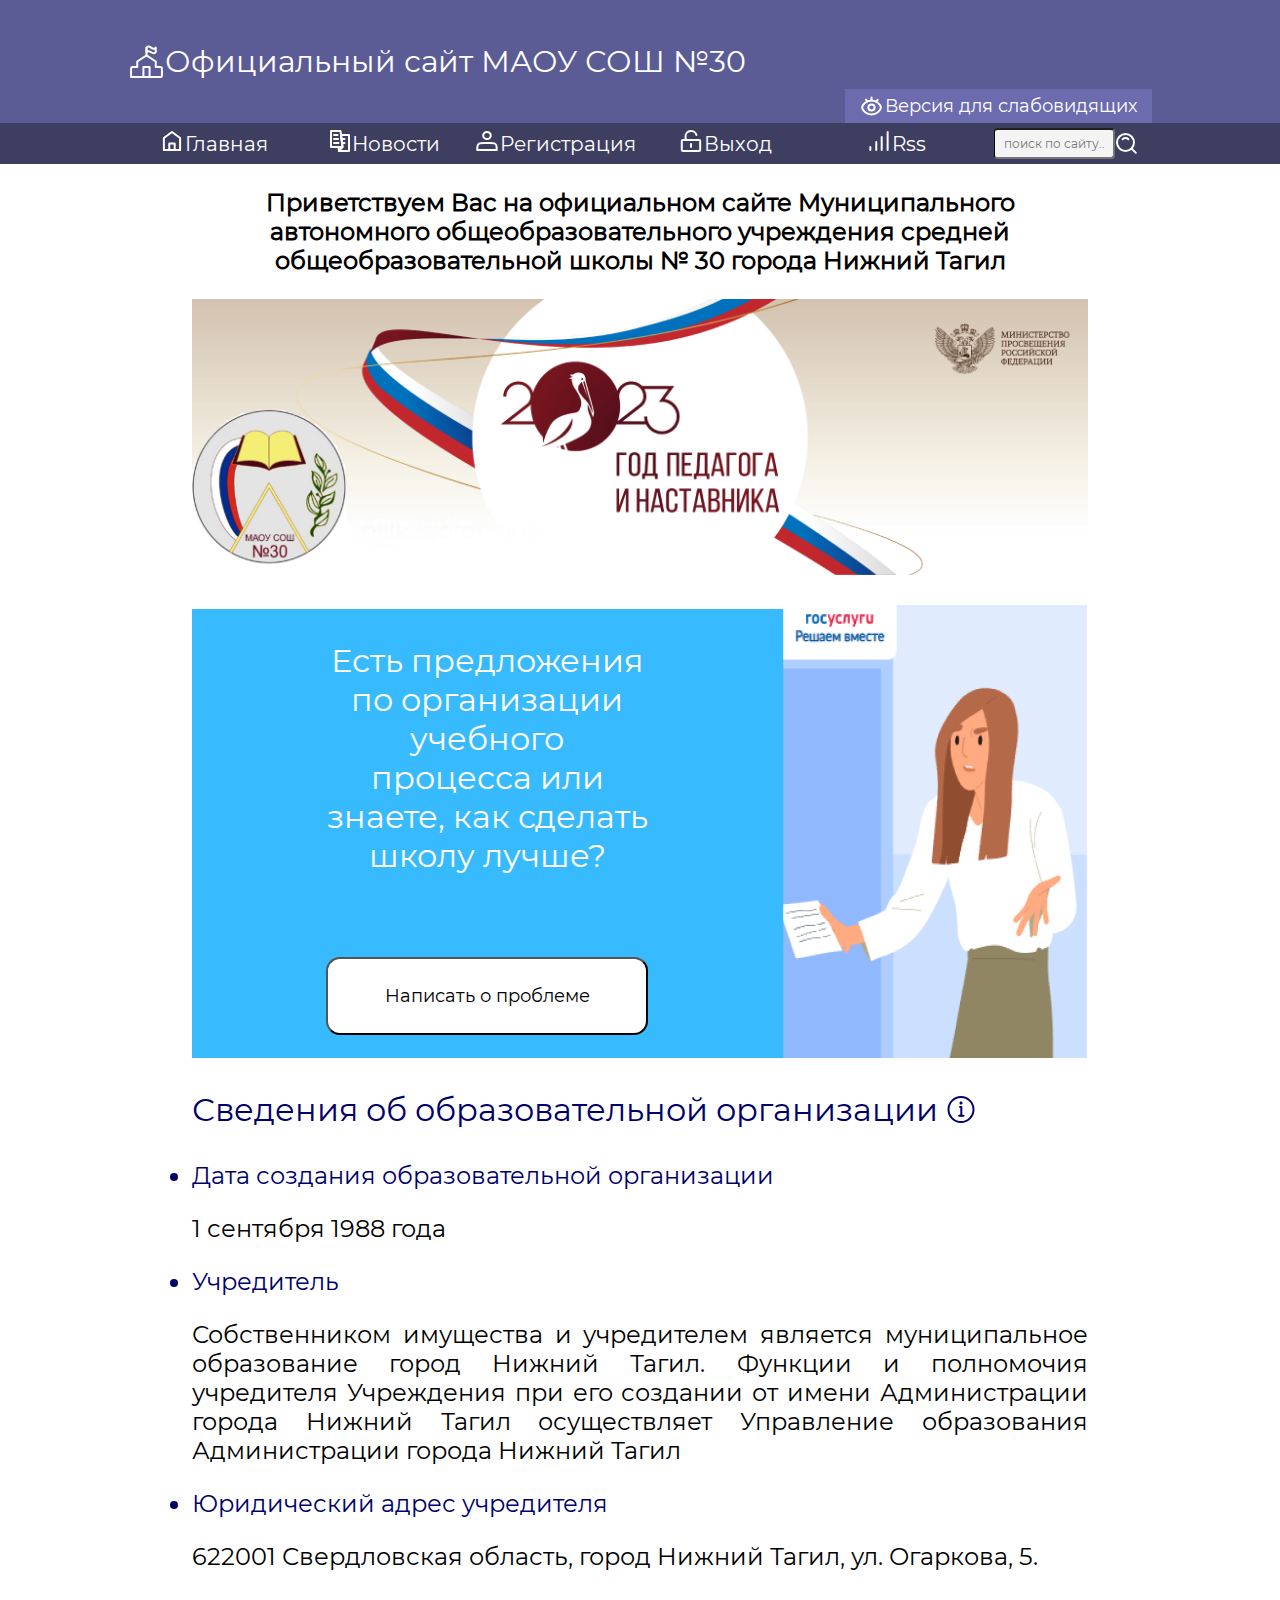
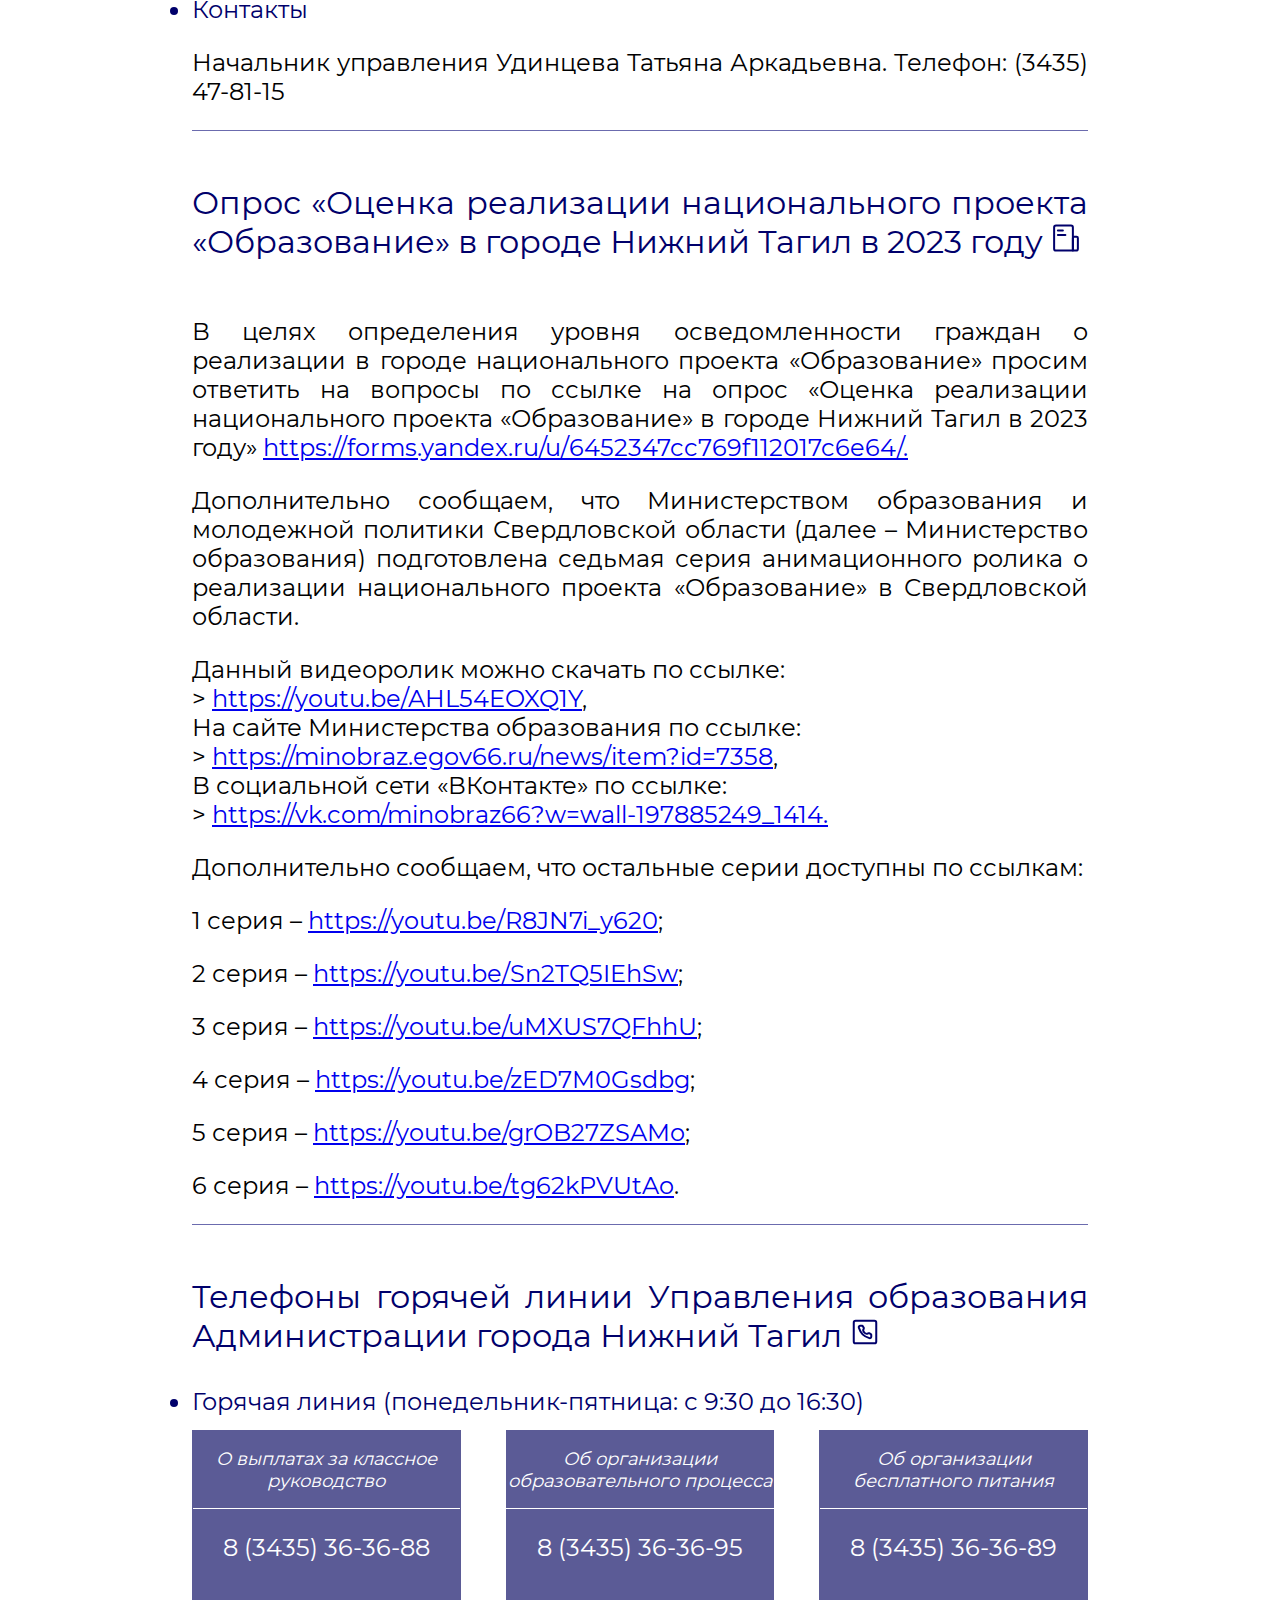
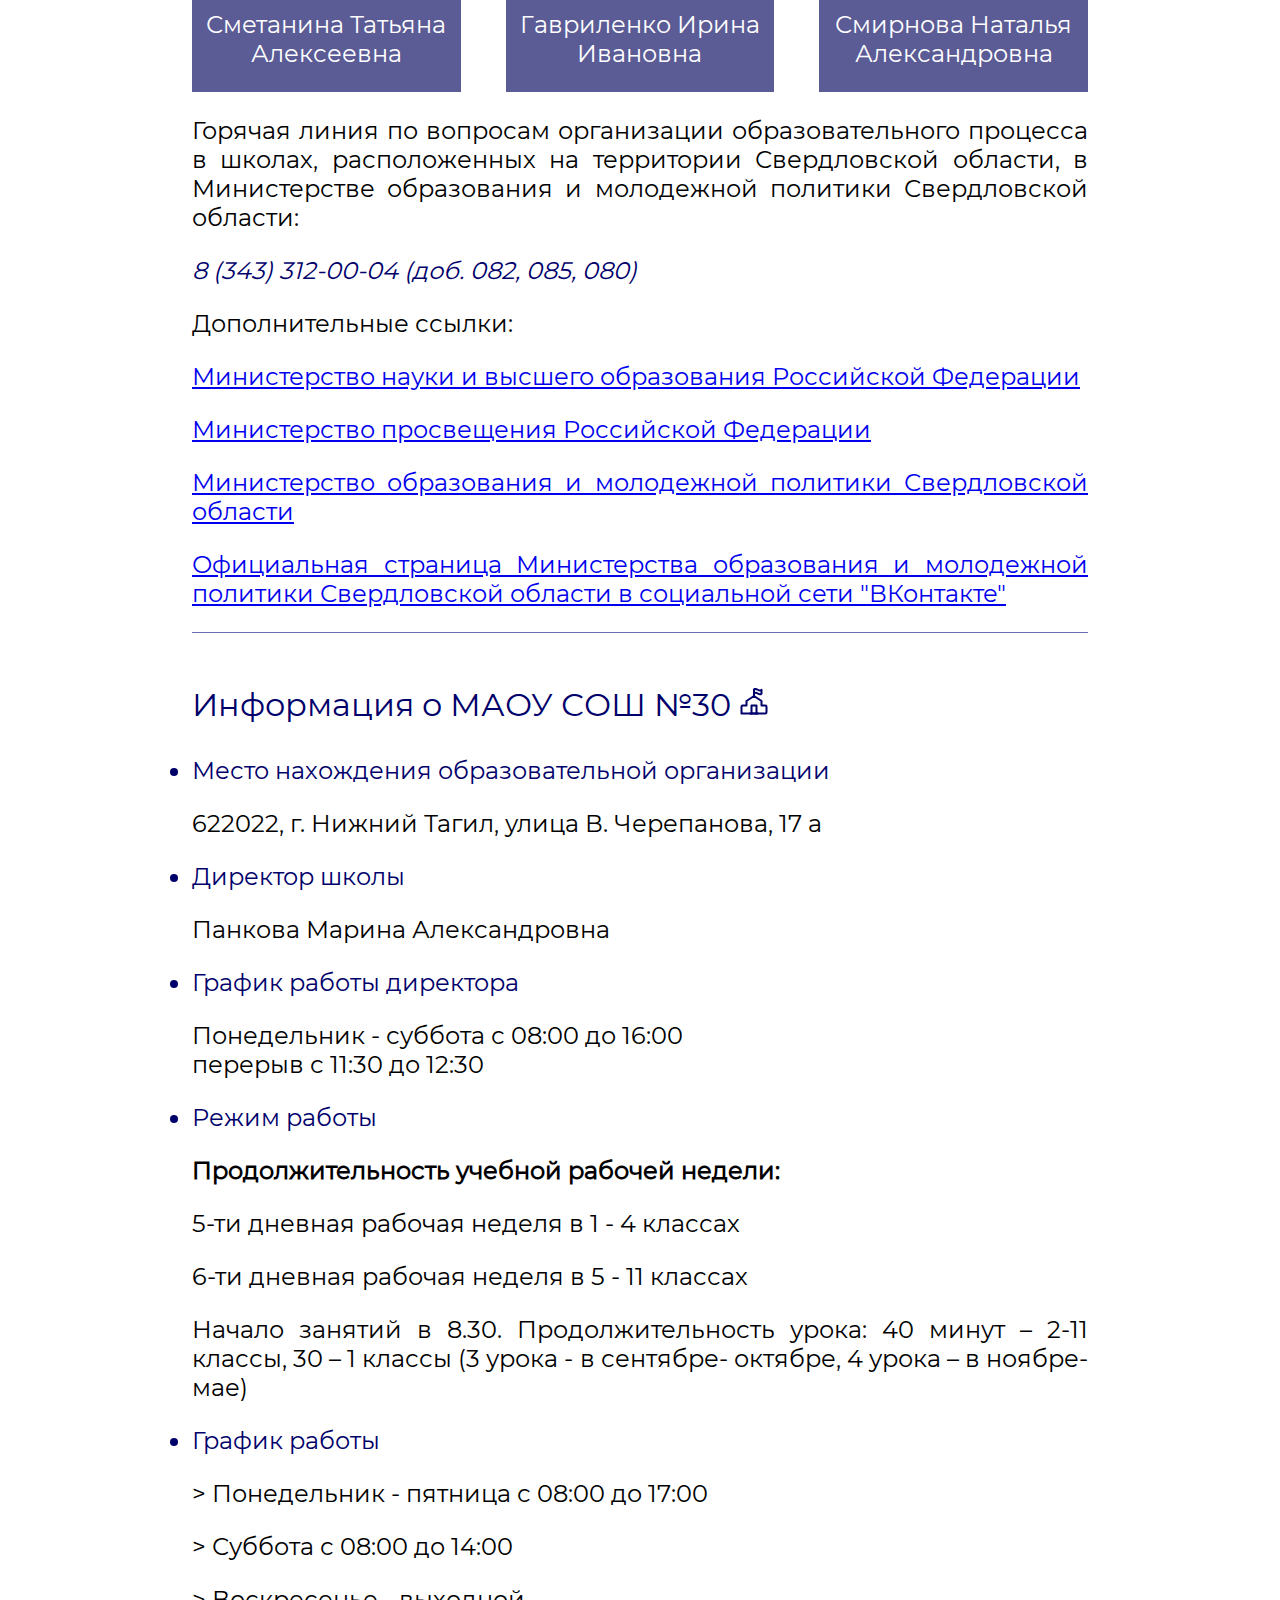
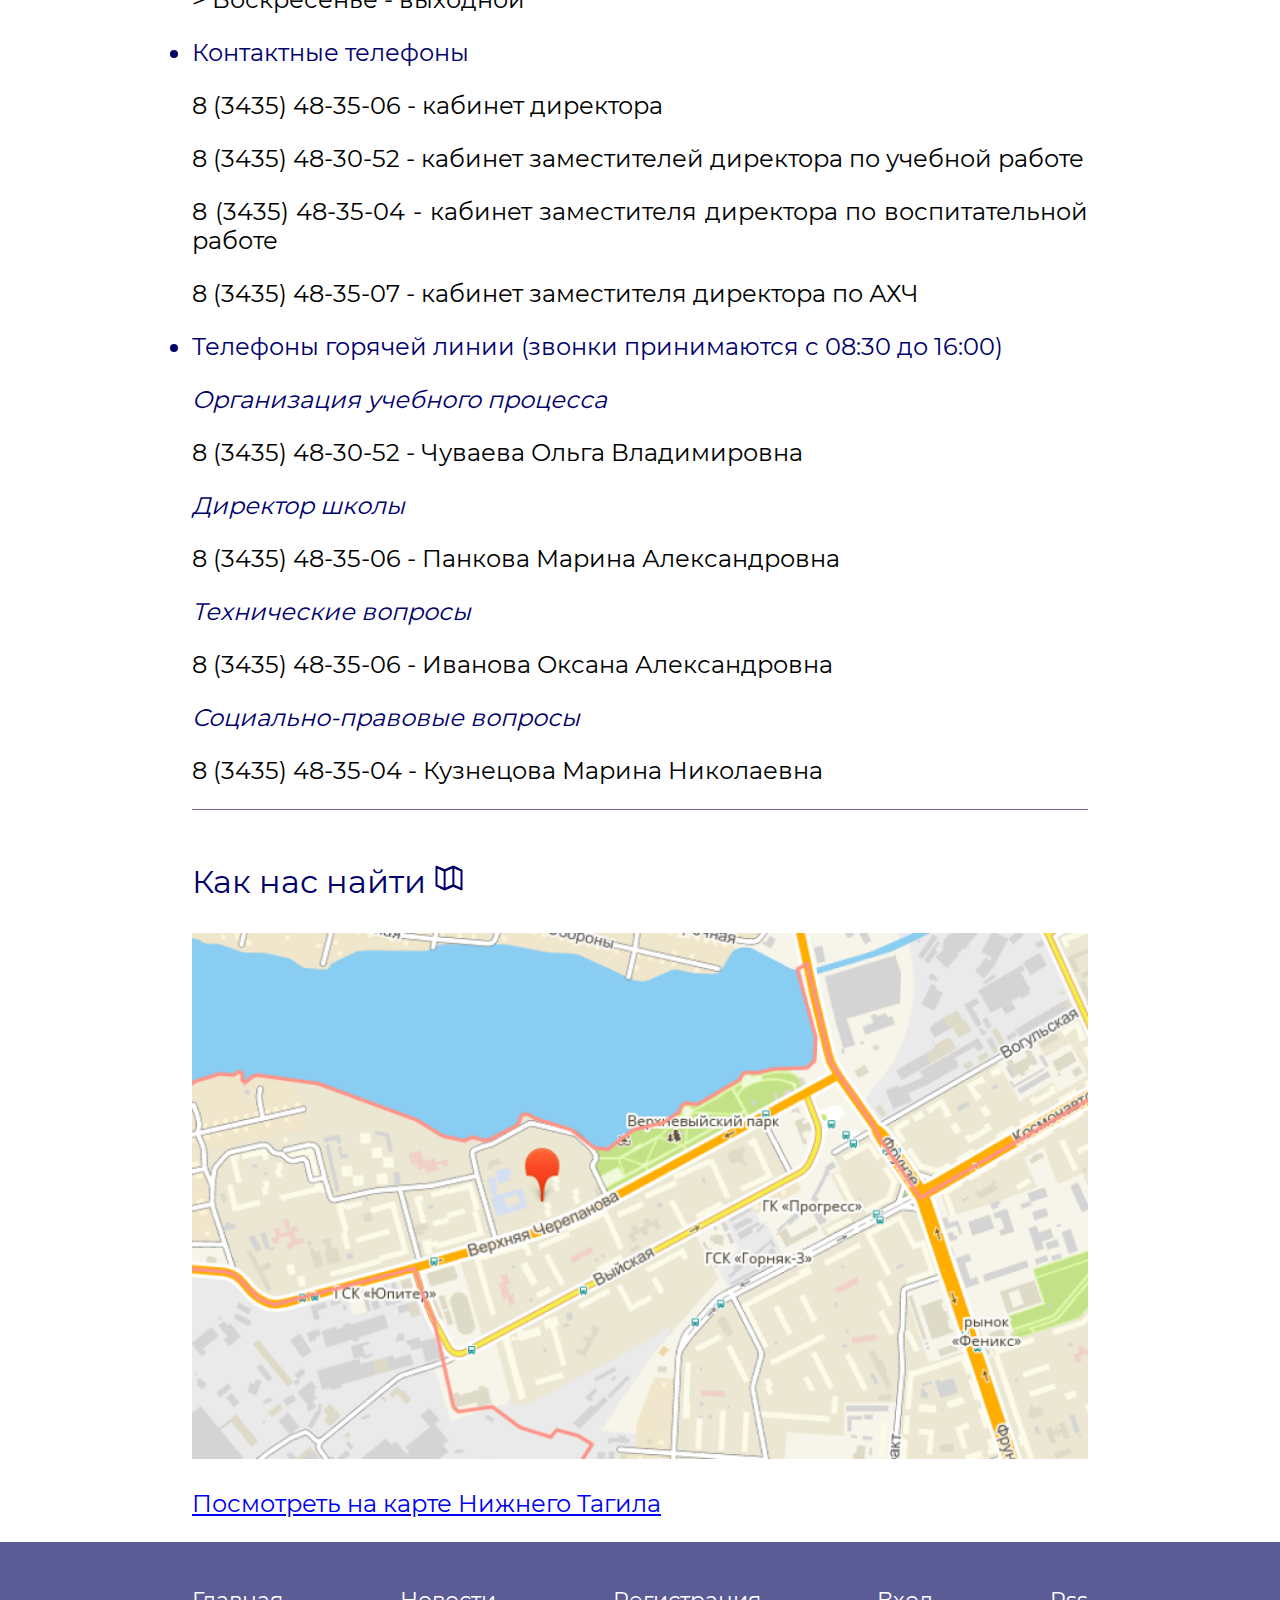
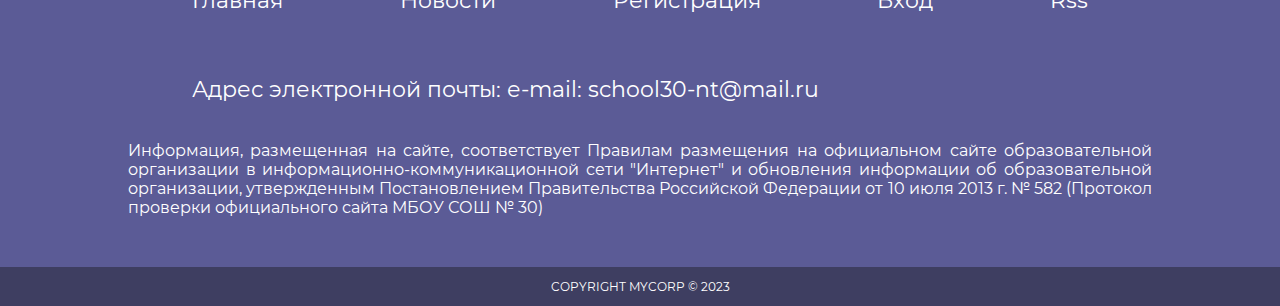
<file: index.html>
<!DOCTYPE html>
<html lang="en">

<head>
    <meta charset="UTF-8">
    <meta name="viewport" content="width=device-width, initial-scale=1.0">
    <link rel="stylesheet" href="style.css">
    <title>Document</title>
</head>

<body>
    <header>
        <div class="header">
            <div class="header__block1">
                <div class="header__text">
                    <div class="header__texts">
                        <img src="./public/images/school.svg" alt="Логотип">
                        <p>Официальный сайт МАОУ СОШ №30</p>
                    </div>
                </div>
                <div class="header__glazs">
                    <div class="header__glaz">
                        <img src="./public/images/eyes.svg" alt="Глаз">
                        <p>Версия для слабовидящих</p>
                    </div>
                </div>
            </div>
            <div class="headerMob">
                <div class="menu">
                    <input type="checkbox" id="burger-checkbox" class="burger-checkbox">
                    <label for="burger-checkbox" class="burger"></label>
                    <ul class="menu-list">
                        Официальный сайт МАОУ СОШ №30
                        <div class="spacer"></div>
                        <li><a href="#" class="menu-item">Главная</a></li>
                        <li><a href="#" class="menu-item">Новости</a></li>
                        <li><a href="#" class="menu-item">Регистрация</a></li>
                        <li><a href="#" class="menu-item">Rss</a></li>
                        <div class="spacer"></div>
                        <li><a href="#" class="menu-item">Родителям</a><li></li>
                        <li><a href="#" class="menu-item">Ученикам</a><li></li>
                        <li><a href="#" class="menu-item">Дистанционное обучение</a><li></li>
                        <li><a href="#" class="menu-item">Наставничество</a><li></li>
                        <li><a href="#" class="menu-item">Обратная связь</a><li></li>
                    </ul>
                </div>
                <a href="#"><img src="./public/images/eyes.svg" alt="Глаз"></a>
            </div>
        </div>
    </header>
    <nav>
        <div class="headers">
            <div class="header__block2">
                <div class="header__nav">
                    <div class="header__navBlock nav2">
                        <a href="./index.html"><img src="./public/images/home.svg" alt="Книжка"></a>
                        <a href="./index.html"><p>Главная</p></a>
                    </div>
                    <div class="header__navBlock nav3">
                        <a href="./news.html"><img src="./public/images/newspaper-folding.svg" alt="Книжка"></a>
                        <a href="./news.html"><p>Новости</p></a>
                    </div>
                    <div class="header__navBlock nav4">
                        <a href="#"><img src="./public/images/people.svg" alt="Книжка"></a>
                        <a href="#"><p>Регистрация</p></a>
                    </div>
                    <div class="header__navBlock nav5">
                        <a href="#"><img src="./public/images/unlock.svg" alt="Книжка"></a>
                        <a href="#"><p>Выход</p></a>
                    </div>
                    <div class="header__navBlock nav6">
                        <a href="#"><img src="./public/images/signal.svg" alt="Книжка"></a>
                        <a href="#"><p>Rss</p></a>
                    </div>
                    <div class="header__navBlock nav7">
                        <input type="text" autocomplete="off" placeholder="поиск по сайту.." class="header__input">
                        <img src="./public/images/search.svg" alt="Книжка">
                    </div>
                </div>
            </div>
        </div>
    </nav>
    <div class="context">
        <div class="context__text">
            <p class="context__t">Приветствуем Вас на официальном сайте
                Муниципального автономного общеобразовательного учреждения средней общеобразовательной школы № 30 города
                Нижний Тагил</p>
            <img src="./public/images/image-1.png" alt="Картинка" class="context__img">
            <div class="context__imgsBlock">
                <div class="context__fon">
                    <div class="context__block">
                        <p class="context__textImg">Есть предложения по организации учебного процесса или знаете, как
                            сделать школу лучше?</p>
                        <input type="button" value="Написать о проблеме" class="context__button">
                    </div>
                    <div class="context__imgs">
                        <img src="./public/images/image-2.png" alt="Картика1" class="context__imgit">
                    </div>
                </div>
            </div>
        </div>
        <div class="context__opis">
            <div class="context__info">
                <p class="context__diz">Сведения об образовательной организации&nbsp;</pre>
                </p>
                <img src="./public/images/info.svg" alt="info">
            </div>
            <li>Дата создания образовательной организации</li>
            <p>1 сентября 1988 года</p>
            <li>Учредитель</li>
            <p>Собственником имущества и учредителем является муниципальное образование город Нижний Тагил. Функции и
                полномочия учредителя Учреждения при его создании от имени Администрации города Нижний Тагил
                осуществляет Управление образования Администрации города Нижний Тагил</p>
            <li>Юридический адрес учредителя</li>
            <p>622001 Свердловская область, город Нижний Тагил, ул. Огаркова, 5.</p>
            <li>Контакты</li>
            <p>Начальник управления Удинцева Татьяна Аркадьевна.
                Телефон: (3435) 47-81-15</p>
        </div>
        <div class="spacer"></div>
        <div class="context__opis">
            <div class="context__info">
                <p class="context__diz">Опрос «Оценка реализации национального проекта «Образование» в городе Нижний
                    Тагил в 2023 году&nbsp;<img src="./public/images/table-report.svg" alt="info"></p>
            </div>
            <p>В целях определения уровня осведомленности граждан о реализации в городе национального проекта
                «Образование» просим ответить на вопросы по ссылке на опрос «Оценка реализации национального проекта
                «Образование» в городе Нижний Тагил в 2023 году»
                <a
                    href="https://forms.yandex.ru/u/6452347cc769f112017c6e64">https://forms.yandex.ru/u/6452347cc769f112017c6e64/.</a>
            </p>
            <p>Дополнительно сообщаем, что Министерством образования и молодежной политики Свердловской области (далее –
                Министерство образования) подготовлена седьмая серия анимационного ролика о реализации национального
                проекта «Образование» в Свердловской области. </p>
            <p>Данный видеоролик можно скачать по ссылке:<br>
                > <a href="https://youtu.be/AHL54EOXQ1Y">https://youtu.be/AHL54EOXQ1Y</a>,<br>
                На сайте Министерства образования по ссылке:<br>
                > <a
                    href="https://minobraz.egov66.ru/news/item?id=7358">https://minobraz.egov66.ru/news/item?id=7358</a>,<br>
                В социальной сети «ВКонтакте» по ссылке:<br>
                > <a
                    href="https://vk.com/minobraz66?w=wall-197885249_1414">https://vk.com/minobraz66?w=wall-197885249_1414.</a>
            </p>
            <p>Дополнительно сообщаем, что остальные серии доступны по ссылкам:</p>
            <p>1 серия – <a href="https://youtu.be/R8JN7i_y620">https://youtu.be/R8JN7i_y620</a>;</p>
            <p>2 серия – <a href="https://youtu.be/Sn2TQ5IEhSw">https://youtu.be/Sn2TQ5IEhSw</a>;</p>
            <p>3 серия – <a href="https://youtu.be/uMXUS7QFhhU">https://youtu.be/uMXUS7QFhhU</a>;</p>
            <p>4 серия – <a href="https://youtu.be/zED7M0Gsdbg">https://youtu.be/zED7M0Gsdbg</a>;</p>
            <p>5 серия – <a href="https://youtu.be/grOB27ZSAMo">https://youtu.be/grOB27ZSAMo</a>;</p>
            <p>6 серия – <a href="https://youtu.be/tg62kPVUtAo">https://youtu.be/tg62kPVUtAo</a>.</p>
        </div>
        <div class="spacer"></div>
        <div class="context__opis">
            <div class="context__info">
                <p class="context__diz">Телефоны горячей линии Управления образования Администрации города Нижний
                    Тагил&nbsp;<img src="./public/images/phone-two-2.svg" alt="info"></p>
            </div>
            <li>Горячая линия (понедельник-пятница: с 9:30 до 16:30)</li>
            <div class="context__blocks">
                <div class="context__b">
                    <div class="context__obj">
                        <p>О выплатах за классное руководство</p>
                    </div>
                    <div class="space">&nbsp;</div>
                    <p>8 (3435) 36-36-88</p>
                    <p>Сметанина Татьяна Алексеевна</p>
                </div>
                <div class="context__b">
                    <div class="context__obj">
                        <p>Об организации образовательного процесса</p>
                    </div>
                    <div class="space">&nbsp;</div>
                    <p>8 (3435) 36-36-95</p>
                    <p>Гавриленко Ирина Ивановна</p>
                </div>
                <div class="context__b">
                    <div class="context__obj">
                        <p>Об организации бесплатного питания</p>
                    </div>
                    <div class="space">&nbsp;</div>
                    <p>8 (3435) 36-36-89</p>
                    <p>Смирнова Наталья Александровна</p>
                </div>
            </div>
            <p>Горячая линия по вопросам организации образовательного процесса в школах, расположенных на территории
                Свердловской области, в Министерстве образования и молодежной политики Свердловской области: </p>
            <p class="context__objj">8 (343) 312-00-04 (доб. 082, 085, 080)</p>
            <p>Дополнительные ссылки:</p>
            <p><a href="#">Министерство науки и высшего образования Российской Федерации</a></p>
            <p><a href="#">Министерство просвещения Российской Федерации</a></p>
            <p><a href="#">Министерство образования и молодежной политики Свердловской области</a></p>
            <p><a href="#">Официальная страница Министерства образования и молодежной политики Свердловской области в
                    социальной сети "ВКонтакте"</a></p>
        </div>
        <div class="spacer"></div>
        <div class="context__opis">
            <div class="context__info">
                <p class="context__diz">Информация о МАОУ СОШ №30&nbsp;<img src="./public/images/schoosl.svg"
                        alt="info"></p>
            </div>
            <li>Место нахождения образовательной организации</li>
            <p>622022, г. Нижний Тагил, улица В. Черепанова, 17 а</p>
            <li>Директор школы</li>
            <p>Панкова Марина Александровна</p>
            <li>График работы директора</li>
            <p>Понедельник - суббота с 08:00 до 16:00<br>перерыв с 11:30 до 12:30</p>
            <li>Режим работы</li>
            <p><b>Продолжительность учебной рабочей недели:</b></p>
            <p>5-ти дневная рабочая неделя в 1 - 4 классах
            </p>
            <p>6-ти дневная рабочая неделя в 5 - 11 классах</p>
            <p>Начало
                занятий в 8.30. Продолжительность урока: 40 минут – 2-11 классы, 30 – 1 классы (3 урока - в сентябре-
                октябре, 4 урока – в ноябре-мае)</p>
            <li>График работы</li>
            <p>> Понедельник - пятница с 08:00 до 17:00</p>
            <p>> Суббота с 08:00 до 14:00</p>
            <p>> Воскресенье - выходной</p>
            <li>Контактные телефоны</li>
            <p>8 (3435) 48-35-06 - кабинет директора</p>
            <p>8 (3435) 48-30-52 - кабинет заместителей директора по учебной работе</p>
            <p>8 (3435) 48-35-04 - кабинет заместителя директора по воспитательной работе</p>
            <p>8 (3435) 48-35-07 - кабинет заместителя директора по АХЧ</p>
            <li>Телефоны горячей линии (звонки принимаются c 08:30 до 16:00)</li>
            <p class="context__textic">Организация учебного процесса</p>
            <p>8 (3435) 48-30-52 - Чуваева Ольга Владимировна</p>
            <p class="context__textic">Директор школы</p>
            <p>8 (3435) 48-35-06 - Панкова Марина Александровна</p>
            <p class="context__textic">Технические вопросы</p>
            <p>8 (3435) 48-35-06 - Иванова Оксана Александровна</p>
            <p class="context__textic">Социально-правовые вопросы</p>
            <p>8 (3435) 48-35-04 - Кузнецова Марина Николаевна</p>
        </div>
        <div class="spacer"></div>
        <div class="context__opis">
            <div class="context__info">
                <p class="context__diz">Как нас найти&nbsp;<img src="./public/images/map-draw.svg" alt="info"></p>
            </div>
            <div class="context__map">
                <img src="./public/images/image-4.png" alt="map" class="context__maps">
            </div>
            <p><a href="#">Посмотреть на карте Нижнего Тагила</a></p>
        </div>
    </div>
    <footer>
        <div class="footer">
            <div class="footer__nav">
                <div class="footer__block">
                    <a href="#">Главная</a>
                    <a href="#">Новости</a>
                    <a href="#">Регистрация</a>
                    <a href="#">Вход</a>
                    <a href="#">Rss</a>
                </div>
                <div class="footer__blockMob">
                    <div class="footer__block1">
                        <div class="footer__blockText">
                            <a href="#">Главная</a>
                        </div>
                        <div class="footer__blockText">
                            <a href="#">Вход</a>
                        </div>
                    </div>
                    <div class="footer__block1">
                        <div class="footer__blockText">
                            <a href="#">Новости</a>
                        </div>
                        <div class="footer__blockText">
                            <a href="#">Rss</a>
                        </div>
                    </div>
                    <div class="footer__block2">
                        <a href="#">Регистрация</a>
                    </div>
                </div>
                <p>Адрес электронной почты: е-mail: school30-nt@mail.ru</p>
            </div>
            <div class="footer__opis">
                <p>Информация, размещенная на сайте, соответствует Правилам размещения на официальном сайте
                    образовательной
                    организации в информационно-коммуникационной сети "Интернет" и обновления информации об
                    образовательной
                    организации, утвержденным Постановлением Правительства Российской Федерации от 10 июля 2013 г. № 582
                    (Протокол проверки официального сайта МБОУ СОШ № 30)</p>
            </div>
        </div>
        <div class="footers__block">
            <p>COPYRIGHT MYCORP © 2023</p>
        </div>
    </footer>
</body>

</html>
</file>
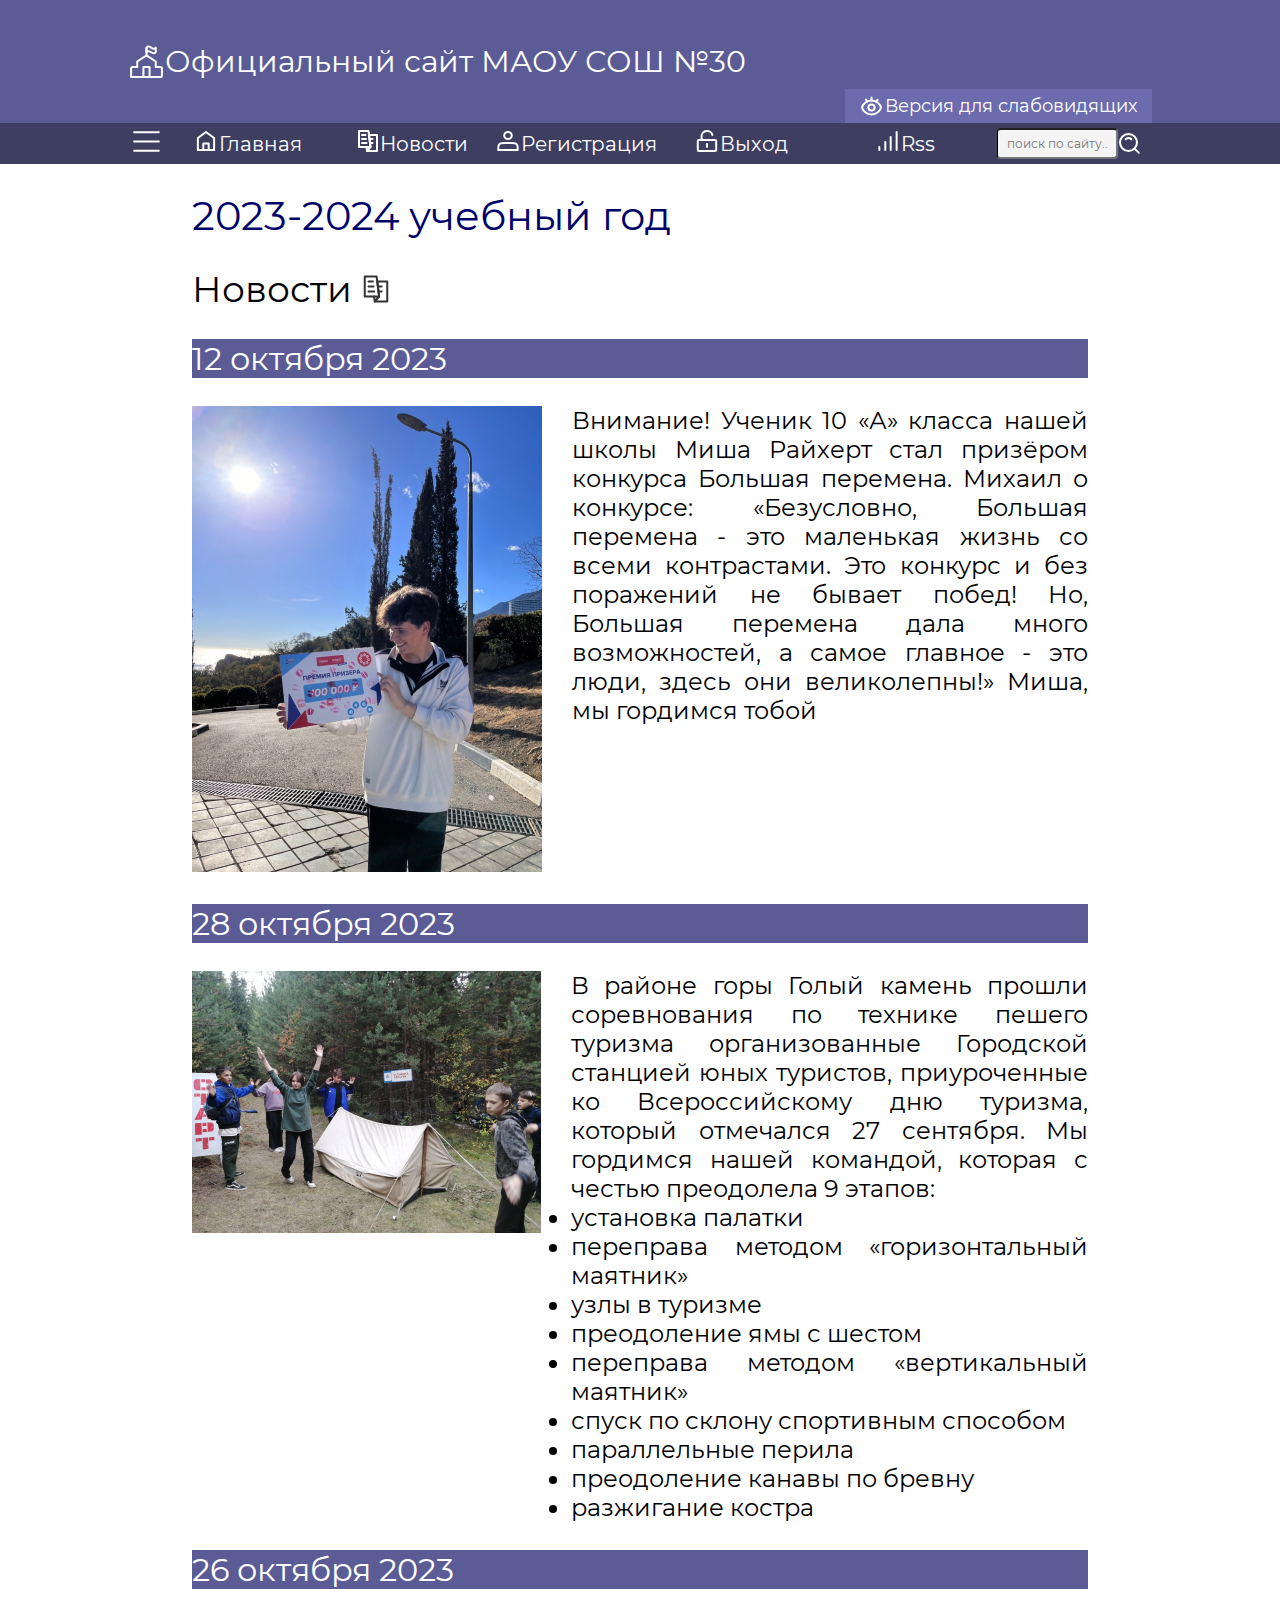
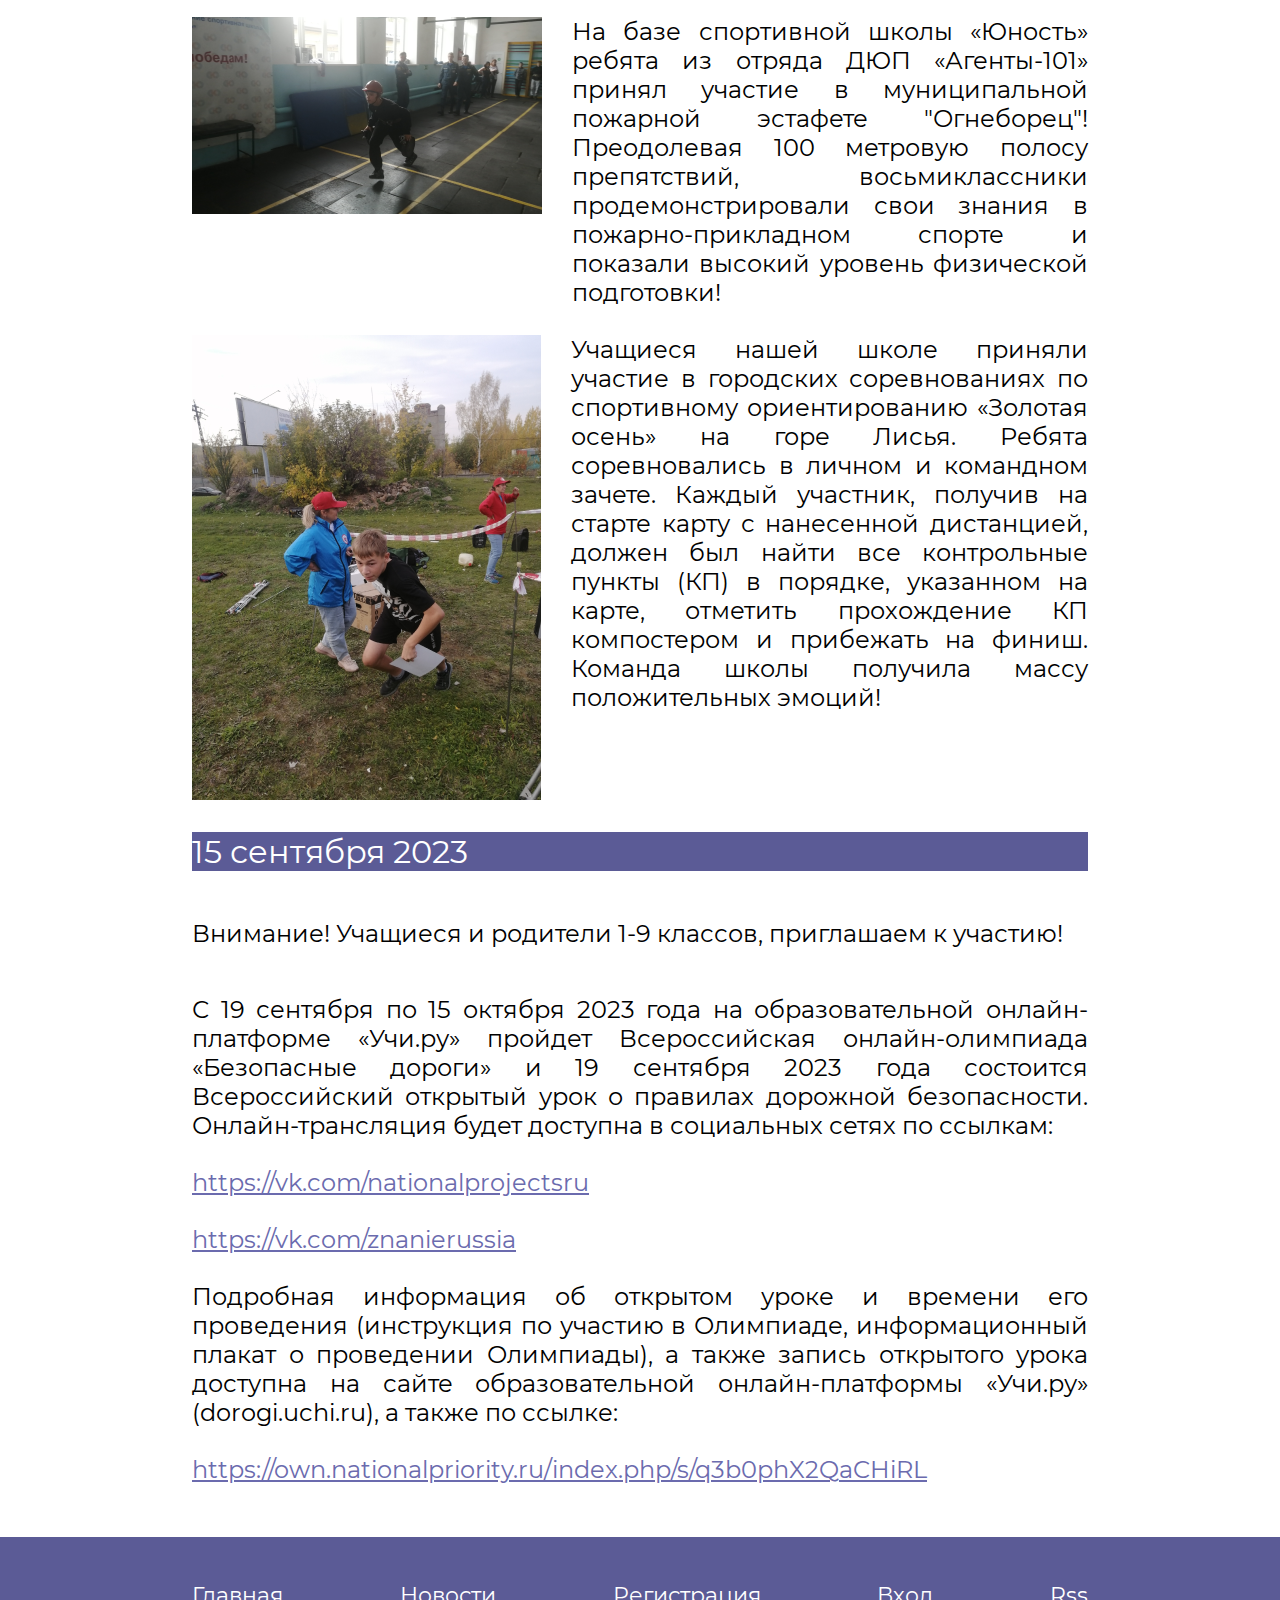
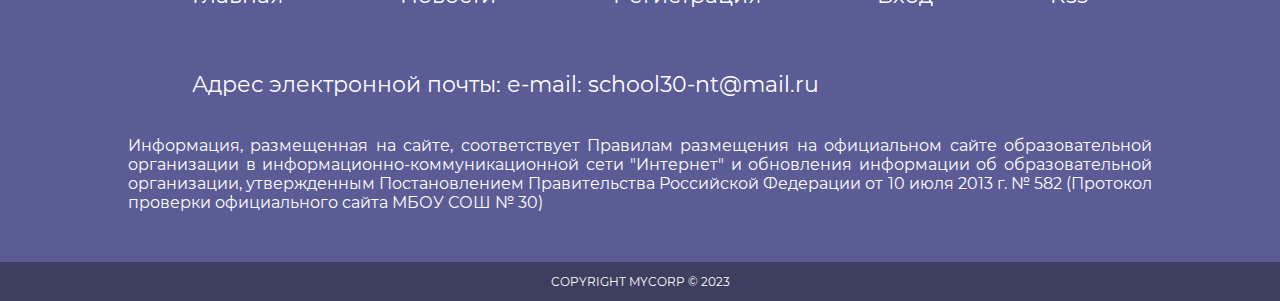
<file: news.html>
<!DOCTYPE html>
<html lang="en">

<head>
    <meta charset="UTF-8">
    <meta name="viewport" content="width=device-width, initial-scale=1.0">
    <link rel="stylesheet" href="style.css">
    <title>Document</title>
</head>

<body>
    <header>
        <div class="header">
            <div class="header__block1">
                <div class="header__text">
                    <div class="header__texts">
                        <img src="./public/images/school.svg" alt="Логотип">
                        <p>Официальный сайт МАОУ СОШ №30</p>
                    </div>
                </div>
                <div class="header__glazs">
                    <div class="header__glaz">
                        <img src="./public/images/eyes.svg" alt="Глаз">
                        <p>Версия для слабовидящих</p>
                    </div>
                </div>
            </div>
            <div class="headerMob">
                <a href="#"><img src="./public/images/hamburger-button.svg" alt="Бутер"></a>
                <a href="#"><img src="./public/images/eyes.svg" alt="Глаз"></a>
            </div>
        </div>
    </header>
    <nav>
        <div class="headers">
            <div class="header__block2">
                <div class="header__nav">
                    <div class="header__navBur">
                        <a href="#"><img src="./public/images/hamburger-button.svg" alt="бутер"></a>
                    </div>
                    <div class="header__navBlock nav2">
                        <a href="./index.html"><img src="./public/images/home.svg" alt="Книжка"></a>
                        <a href="./index.html"><p>Главная</p></a>
                    </div>
                    <div class="header__navBlock nav3">
                        <a href="./news.html"><img src="./public/images/newspaper-folding.svg" alt="Книжка"></a>
                        <a href="./news.html"><p>Новости</p></a>
                    </div>
                    <div class="header__navBlock nav4">
                        <a href="#"><img src="./public/images/people.svg" alt="Книжка"></a>
                        <a href="#"><p>Регистрация</p></a>
                    </div>
                    <div class="header__navBlock nav5">
                        <a href="#"><img src="./public/images/unlock.svg" alt="Книжка"></a>
                        <a href="#"><p>Выход</p></a>
                    </div>
                    <div class="header__navBlock nav6">
                        <a href="#"><img src="./public/images/signal.svg" alt="Книжка"></a>
                        <a href="#"><p>Rss</p></a>
                    </div>
                    <div class="header__navBlock nav7">
                        <input type="text" autocomplete="off" placeholder="поиск по сайту.." class="header__input">
                        <img src="./public/images/search.svg" alt="Книжка">
                    </div>
                </div>
            </div>
        </div>
    </nav>
    <div class="contextNews">
        <h1>2023-2024 учебный год</h1>
        <div class="contextNews__textNews">
            Новости&nbsp;<img src="./public/images/newspaper-folding1.svg" alt="Картинка">
        </div>
        <div class="contextNews__newsHead">
            12 октября 2023
        </div>
        <div class="contextNews__newss">
            <div class="contextNews__news">
                <div class="contextNews__img">
                    <img src="./public/images/image-5.png" alt="Новость1">
                </div>
                <div class="contextNews__texts">
                    Внимание! Ученик 10 «А» класса нашей школы Миша Райхерт стал призёром конкурса Большая перемена.
                    Михаил о конкурсе: «Безусловно, Большая перемена - это маленькая жизнь со всеми контрастами. Это
                    конкурс и без поражений не бывает побед! Но, Большая перемена дала много возможностей, а самое
                    главное - это люди, здесь они великолепны!» Миша, мы гордимся тобой
                </div>
            </div>
            <div class="contextNews__newsHead">
                28 октября 2023
            </div>
            <div class="contextNews__news">
                <div class="contextNews__img">
                    <img src="./public/images/image-6.png" alt="Новость1">
                </div>
                <div class="contextNews__texts">
                    В районе горы Голый камень прошли соревнования по технике пешего туризма организованные Городской
                    станцией юных туристов, приуроченные ко Всероссийскому дню туризма, который отмечался 27 сентября.
                    Мы гордимся нашей командой, которая с честью преодолела 9 этапов:
                    <li>установка палатки</li>
                    <li>переправа методом «горизонтальный маятник»</li>
                    <li>узлы в туризме</li>
                    <li>преодоление ямы с шестом</li>
                    <li>переправа методом «вертикальный маятник»</li>
                    <li>спуск по склону спортивным способом</li>
                    <li>параллельные перила</li>
                    <li>преодоление канавы по бревну</li>
                    <li>разжигание костра</li>
                </div>
            </div>
            <div class="contextNews__newsHead">
                26 октября 2023
            </div>
            <div class="contextNews__news">
                <div class="contextNews__img">
                    <img src="./public/images/image-7.png" alt="Новость1">
                </div>
                <div class="contextNews__texts">
                    На базе спортивной школы «Юность» ребята из отряда ДЮП «Агенты-101» принял участие в муниципальной
                    пожарной эстафете "Огнеборец"! Преодолевая 100 метровую полосу препятствий, восьмиклассники
                    продемонстрировали свои знания в пожарно-прикладном спорте и показали высокий уровень физической
                    подготовки!
                </div>
            </div>
            <div class="contextNews__news">
                <div class="contextNews__img">
                    <img src="./public/images/image-9.png" alt="Новость1">
                </div>
                <div class="contextNews__texts">
                    Учащиеся нашей школе приняли участие в городских соревнованиях по спортивному ориентированию
                    «Золотая осень» на горе Лисья. Ребята соревновались в личном и командном зачете. Каждый участник,
                    получив на старте карту с нанесенной дистанцией, должен был найти все контрольные пункты (КП) в
                    порядке, указанном на карте, отметить прохождение КП компостером и прибежать на финиш. Команда школы
                    получила массу положительных эмоций!
                </div>
            </div>
            <div class="contextNews__newsHead">
                15 сентября 2023
            </div>
            <div class="contextNews__newsEnd">
                <h2>Внимание! Учащиеся и родители 1-9 классов, приглашаем к участию!</h2>
                С 19 сентября по 15 октября 2023 года на образовательной онлайн-платформе «Учи.ру» пройдет Всероссийская
                онлайн-олимпиада «Безопасные дороги» и 19 сентября 2023 года состоится Всероссийский открытый урок о
                правилах дорожной безопасности. Онлайн-трансляция будет доступна в социальных сетях по ссылкам:
                <a href="https://vk.com/nationalprojectsru">https://vk.com/nationalprojectsru</a>
                <a href="https://vk.com/znanierussia">https://vk.com/znanierussia</a>
                Подробная информация об открытом уроке и времени его проведения (инструкция по участию в Олимпиаде,
                информационный плакат о проведении Олимпиады), а также запись открытого урока доступна на сайте
                образовательной онлайн-платформы «Учи.ру» (dorogi.uchi.ru), а также по ссылке:
                <a
                    href="https://own.nationalpriority.ru/index.php/s/q3b0phX2QaCHiRL">https://own.nationalpriority.ru/index.php/s/q3b0phX2QaCHiRL</a>
            </div>
        </div>
    </div>
    <footer>
        <div class="footer">
            <div class="footer__nav">
                <div class="footer__block">
                    <a href="#">Главная</a>
                    <a href="#">Новости</a>
                    <a href="#">Регистрация</a>
                    <a href="#">Вход</a>
                    <a href="#">Rss</a>
                </div>
                <div class="footer__blockMob">
                    <div class="footer__block1">
                        <div class="footer__blockText">
                            <a href="#">Главная</a>
                        </div>
                        <div class="footer__blockText">
                            <a href="#">Вход</a>
                        </div>
                    </div>
                    <div class="footer__block1">
                        <div class="footer__blockText">
                            <a href="#">Новости</a>
                        </div>
                        <div class="footer__blockText">
                            <a href="#">Rss</a>
                        </div>
                    </div>
                    <div class="footer__block2">
                        <a href="#">Регистрация</a>
                    </div>
                </div>
                <p>Адрес электронной почты: е-mail: school30-nt@mail.ru</p>
            </div>
            <div class="footer__opis">
                <p>Информация, размещенная на сайте, соответствует Правилам размещения на официальном сайте
                    образовательной
                    организации в информационно-коммуникационной сети "Интернет" и обновления информации об
                    образовательной
                    организации, утвержденным Постановлением Правительства Российской Федерации от 10 июля 2013 г. № 582
                    (Протокол проверки официального сайта МБОУ СОШ № 30)</p>
            </div>
        </div>
        <div class="footers__block">
            <p>COPYRIGHT MYCORP © 2023</p>
        </div>
    </footer>
</body>

</html>
</file>
<file: style.css>
@font-face {
    font-family: "Montserrat";
    src: url("fonts/Montserrat-Regular.ttf");
}


body {
    margin: 0;
}

.header {
    height: 123px;
    background: #5B5B96;
    padding-left: 10%;
    padding-right: 10%;
}

.header__block1 {
    height: 100%;
    display: flex;
    align-items: center;
    justify-content: space-between;
}

.header__text {
    height: 100%;
    width: 70%;
    display: flex;
}

.header__texts {
    display: flex;
    align-self: center;
}

.header__texts p {
    color: #FFF;
    font-family: "Montserrat";
    font-size: 30px;
    font-style: normal;
    font-weight: 400;
    line-height: normal;
}

.header__glazs {
    height: 100%;
    width: 30%;
    display: flex;
}

.header__glaz {
    height: 34px;
    width: 100%;
    display: flex;
    align-self: flex-end;
    background: #6B6BAE;
    align-items: center;
    justify-content: center;
}

.header__glaz p {
    color: #FFF;
    font-family: "Montserrat";
    font-size: 18px;
    font-style: normal;
    font-weight: 400;
    line-height: normal;
}

.headers {
    height: 41px;
    background: #3E3E61;
    padding-left: 10%;
    padding-right: 10%;
}

.header__block2 {
    height: 100%;
    display: flex;
    align-items: center;
    justify-content: space-between;
}

.header__nav {
    width: 100%;
    height: 100%;
    display: flex;
    align-items: center;
    justify-content: space-between;
}

.header__navBlock {
    height: 100%;
    width: 45%;
    display: flex;
    align-items: center;
    justify-content: center;
    color: #FFF;
    font-family: "Montserrat";
    font-size: 20px;
    font-style: normal;
    font-weight: 400;
    line-height: normal;
}

.header__input {
    max-width: 114px;
    height: 25px;
    border-radius: 4px;
    border-left: 1px solid #000;
    background: #F4F4F4;
    flex-shrink: 0;
    color: rgba(0, 0, 0, 0.39);
    text-align: center;
    font-family: "Montserrat";
    font-size: 12px;
    font-style: normal;
    font-weight: 400;
    line-height: normal;
}

.header__navBlock a {
    text-decoration: none;
    color: #FFF;

    font-family: "Montserrat";
    font-size: 20px;
    font-style: normal;
    font-weight: 400;
    line-height: normal;
}

.nav2:hover {
    background: #6B6BAE;
}

.nav3:hover {
    background: #6B6BAE;
}

.nav4:hover {
    background: #6B6BAE;
}

.nav5:hover {
    background: #6B6BAE;
}

.nav6:hover {
    background: #6B6BAE;
}

.context {
    padding-left: 15%;
    padding-right: 15%;
    text-align: center;
}

.context__t {
    color: #000;
    text-align: center;
    font-family: "Montserrat";
    font-size: 24px;
    font-style: normal;
    font-weight: 600;
    line-height: normal;
}

.context__img {
    width: 100%;
}

.context__imgit {
    height: 453px;
    width: 100%;
}


.context__imgsBlock {
    padding-top: 30px;
}

.context__fon {
    height: 449px;
    background: #38BAFE;
    display: flex;
    align-items: center;
}

.context__block {
    height: 100%;
    width: 50%;
    color: #FFF;
    text-align: center;
    font-family: "Montserrat";
    font-size: 32px;
    font-style: normal;
    font-weight: 400;
    line-height: normal;
    padding-left: 15%;
    padding-right: 15%;
    display: flex;
    flex-direction: column;
    align-items: center;
    gap: 50px;
}

.context__button {
    width: 321.902px;
    height: 78.311px;
    flex-shrink: 0;
    width: 321.902px;
    height: 78.311px;
    flex-shrink: 0;
    border-radius: 14px;
    background: #FFF;
    color: #000;

    text-align: center;
    font-family: "Montserrat";
    font-size: 18px;
    font-style: normal;
    font-weight: 400;
    line-height: normal;
}

.context__imgs {
    width: 50%;
}

.context__opis {
    text-align: left;
}

.context__info {
    display: flex;
}

.context__opis {
    color: #000;

    text-align: justify;
    font-family: "Montserrat";
    font-size: 24px;
    font-style: normal;
    font-weight: 400;
    line-height: normal;
}

.context__diz {
    color: #00006B;

    font-family: "Montserrat";
    font-size: 32px;
    font-style: normal;
    font-weight: 400;
    line-height: normal;
}

.context__opis li {
    color: #00006B;

    font-family: "Montserrat";
    font-size: 24px;
    font-style: normal;
    font-weight: 500;
    line-height: normal;
}

.spacer {
    height: 1px;
    background-color: #6B6BAE;
    margin-top: 10px;
    margin-bottom: 20px;
}

.context__blocks {
    display: flex;
    align-items: center;
    justify-content: space-between;
    padding-top: 14px;
}

.context__b {
    width: 30%;
    background: #5B5B96;
    display: flex;
    flex-direction: column;
    align-items: center;
    text-align: center;
    color: #FFF;

    text-align: center;
    font-family: "Montserrat";
    font-size: 24px;
    font-style: normal;
    font-weight: 400;
    line-height: normal;

}

.space {
    width: 267.055px;
    height: 1.021px;
    background-color: #FFF;
}

.context__obj {
    color: #FFF;
    height: 78px;
    text-align: center;
    font-family: "Montserrat";
    font-size: 18px;
    font-style: italic;
    font-weight: 500;
    line-height: normal;
}

.context__objj {
    color: #00006B;

    font-family: "Montserrat";
    font-size: 24px;
    font-style: italic;
    font-weight: 500;
    line-height: normal;
}

.context__textic {
    color: #00006B;
    text-align: justify;
    font-family: "Montserrat";
    font-size: 24px;
    font-style: italic;
    font-weight: 500;
    line-height: normal;
}

.context__map {
    width: 100%;
    text-align: center;
}

.context__maps {
    width: 100%;
}

.footer {
    background: #5B5B96;
    padding-bottom: 34px;
}

.footer p {
    flex-shrink: 0;
    color: #FFF;

    text-align: justify;
    font-family: "Montserrat";
    font-size: 16px;
    font-style: normal;
    font-weight: 400;
    line-height: normal;
}

.footer__nav {
    display: flex;
    flex-direction: column;
    padding-top: 45px;
    gap: 40px;
    padding-left: 15%;
    padding-right: 15%;
}

.footer__block {
    display: flex;
    justify-content: space-between;
}

.footer__block a {
    color: #FFF;

    font-family: "Montserrat";
    font-size: 22px;
    font-style: normal;
    font-weight: 400;
    line-height: normal;
    text-decoration: none;
}

.footer__nav p {
    color: #FFF;

    font-family: "Montserrat";
    font-size: 22px;
    font-style: normal;
    font-weight: 400;
    line-height: normal;
}

.footers__block {
    background: #3E3E61;
    color: #FFF;

    text-align: justify;
    font-family: "Montserrat";
    font-size: 12px;
    font-style: normal;
    font-weight: 400;
    line-height: normal;
    display: flex;
    flex-direction: column;
    align-items: center;
}

.footer__opis {
    padding-left: 10%;
    padding-right: 10%;
}

.headerMob {
    height: 100%;
    display: none;
    align-items: center;
    justify-content: space-between;
}

.headerMob img {
    width: 37px;
    height: 37px;
}

.footer__blockMob {
    display: none;
    flex-direction: column;
    gap: 20px;
}

.footer__block1 {
    display: flex;
    justify-content: space-between;
}

.footer__blockText {
    width: 50%;
    text-align: center;
}

.footer__block2 {
    width: 50%;
    text-align: center;
}

.footer__blockText a {
    color: #FFF;
    text-align: center;
    font-family: "Montserrat";
    font-size: 18px;
    font-style: normal;
    font-weight: 400;
    line-height: normal;
    text-decoration: none;
}

.footer__block2 a {
    color: #FFF;
    text-align: center;
    font-family: "Montserrat";
    font-size: 18px;
    font-style: normal;
    font-weight: 400;
    line-height: normal;
    text-decoration: none;
}

.contextNews {
    padding-left: 15%;
    padding-right: 15%;
    padding-bottom: 53px;
}

.contextNews h1 {
    color: #00006B;

    font-family: Montserrat;
    font-size: 40px;
    font-style: normal;
    font-weight: 500;
    line-height: normal;
}

.contextNews__textNews {
    display: flex;
    color: #000;

    font-family: "Montserrat";
    font-size: 36px;
    font-style: normal;
    font-weight: 400;
    line-height: normal;
    padding-bottom: 28px;
}

.contextNews__newsHead {
    background: #5B5B96;
    color: #FFF;

    font-family: "Montserrat";
    font-size: 32px;
    font-style: normal;
    font-weight: 400;
    line-height: normal;
}

.contextNews__news {
    display: flex;
    gap: 30px;
}

.contextNews__newss {
    padding-top: 28px;
    display: flex;
    flex-direction: column;
    gap: 28px;
}

.contextNews__texts {
    color: #000;

    text-align: justify;
    font-family: "Montserrat";
    font-size: 24px;
    font-style: normal;
    font-weight: 400;
    line-height: normal;
}

.contextNews__newsEnd {
    color: #000;

    text-align: justify;
    font-family: "Montserrat";
    font-size: 24px;
    font-style: normal;
    font-weight: 400;
    line-height: normal;
    display: flex;
    flex-direction: column;
    gap: 28px
}

.contextNews__newsEnd h2 {
    color: #000;

    text-align: justify;
    font-family: "Montserrat";
    font-size: 24px;
    font-style: normal;
    font-weight: 500;
    line-height: normal;
}

.contextNews__newsEnd a {
    color: #6B6BAE;

    text-align: justify;
    font-family: "Montserrat";
    font-size: 24px;
    font-style: normal;
    font-weight: 400;
    line-height: normal;
}

.burger-checkbox {
    position: absolute;
    visibility: hidden;
}

.burger {
    position: relative;
    z-index: 1;
    cursor: pointer;
    display: block;
    position: relative;
    border: none;
    background: transparent;
    width: 40px;
    height: 26px;
}

.burger::before,
.burger::after {
    content: '';
    left: 0;
    position: absolute;
    display: block;
    width: 100%;
    height: 4px;
    border-radius: 10px;
    background: #fff;
}

.burger::before {
    top: 0;
    box-shadow: 0 11px 0 #fff;
    transition: box-shadow .3s .15s, top .3s .15s, transform .3s;
}

.burger::after {
    bottom: 0;
    transition: bottom .3s .15s, transform .3s;
}

.burger-checkbox:checked+.burger::before {
    top: 11px;
    transform: rotate(45deg);
    box-shadow: 0 6px 0 rgba(0, 0, 0, 0);
    transition: box-shadow .15s, top .3s, transform .3s .15s;
}

.burger-checkbox:checked+.burger::after {
    bottom: 11px;
    transform: rotate(-45deg);
    transition: bottom .3s, transform .3s .15s;
}

.menu-list {
    top: 0;
    left: 0;
    position: absolute;
    display: grid;
    padding: 123px 0;
    padding-left: 15px;
    padding-right: 15px;
    margin: 0;
    background: #3E3E61;
    list-style-type: none;
    transform: translateX(-100%);
    transition: .3s;
    width: 95%;
    height: 500px;
    text-align: center;
    color: #FFF;
    font-family: "Montserrat";
    font-size: 18px;
    font-style: normal;
    font-weight: 400;
    line-height: normal;
}

.menu-item {
    display: block;
    color: #FFF;
    font-family: "Montserrat";
    font-size: 16px;
    font-style: normal;
    font-weight: 400;
    line-height: normal;
    text-decoration: none;
}

.menu-item:hover {
    background: rgba(255, 255, 255, .2)
}

.burger-checkbox:checked~.menu-list {
    transform: translateX(0);
}

@media screen and (max-width:1100px) {
    .context__imgs {
        display: none;
    }

    .context__block {
        width: 100%;
    }
}

@media screen and (max-width:950px) {
    .header__block1 {
        display: none;
    }

    nav {
        display: none;
    }

    .headerMob {
        display: flex;
    }

    .context__info img {
        display: none;
    }

    .context__blocks {
        flex-direction: column;
        gap: 15px;
    }

    .context__b {
        width: 100%;
    }

    .footer__block {
        display: none;
    }

    .footer__blockMob {
        display: flex;
    }

    .footer__nav {
        padding-top: 15px;
        gap: 26px;
    }

    .footer__nav p {
        font-size: 16px;
    }

    .footer__opis p {
        font-size: 12px;
    }

    header {
        padding-left: 0;
        padding-right: 0;
    }

    .context {
        padding-left: 10%;
        padding-right: 10%;
    }

    .context__button {
        border-radius: 60px;
    }

    .context__fon {
        height: 100%;
        padding-bottom: 25px;
    }
}
</file>
